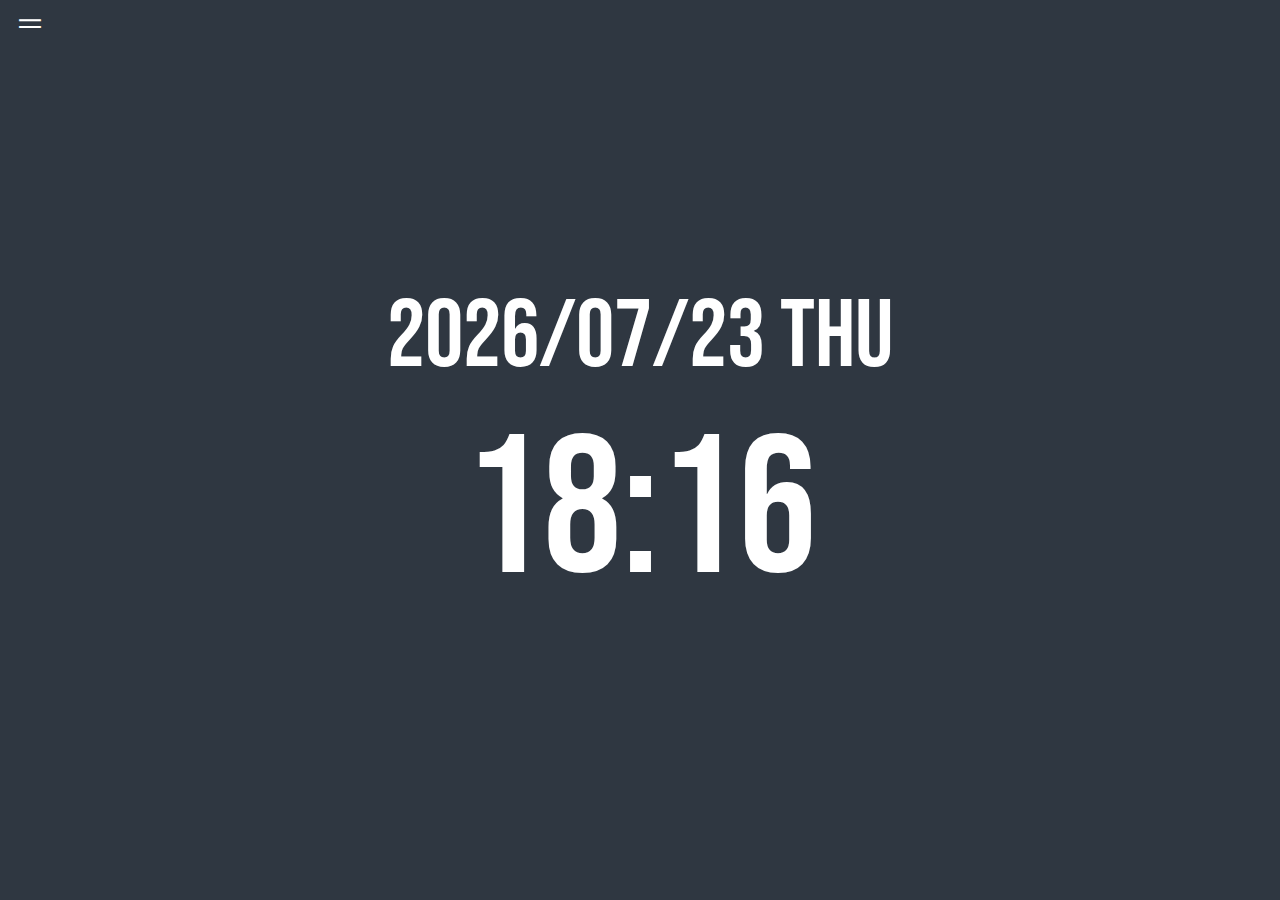
<file: index.html>
<htm>
    <head>
        <script type="text/javascript" src="main.js"></script>
        <link rel="stylesheet" href="main.css">
        <title>KuromaruClock</title>
        <link rel="shortcut icon" href="icon/favicon.ico">
        <link rel="apple-touch-icon" href="icon/apple-touch-icon.png">
        <link rel="preconnect" href="https://fonts.googleapis.com">
<link rel="preconnect" href="https://fonts.gstatic.com" crossorigin>
<link href="https://fonts.googleapis.com/css2?family=Bebas+Neue&family=Noto+Sans+JP:wght@100;400;500;700&display=swap" rel="stylesheet">

        <meta name="apple-mobile-web-app-capable" content="yes">
        <meta name="apple-mobile-web-app-status-bar-style" content="black">
        <meta name="apple-mobile-web-app-title" content="くろまる時計">
        <meta name="mobile-web-app-capable" content="yes">
     </head>
    <body onload="syoki()">
        <div id="topbar">
            <span id="topbartxt" onclick="menuopen()">＝</span>
        </div>
        <div id="menu">
            <center>
                <br>
                <p id="menutext">kuromaruclock</p>
                <p id="menutext">ver 1.1.5</p>
                <br>
                <img src="img/off.png" id="byouswitch" onclick="byoukirikae()">
                <br>
                <a href="howto.html"><p id="menutext">使い方</p></a>
                <a href="release.html"><p id="menutext">バージョン履歴</p></a>
                <p id="menutext">Developed by <a href="https://twitter.com/yakipana">Yakipana</a></p>
                <p id="menutext">Owned by <a href="https://mcthnk.com">MCTHNK</a></p>
                <br>
                <button onclick="resetbyou()">設定データ消去</button>
            </center>
        </div>
        <center>
            <div id="tokeibubun">
                <p id="hizuke">0000/00/00 MON</p>
                <p id="tokei"">00:00</p>
            </div>
        </center>
    </body>
</htm>
</file>
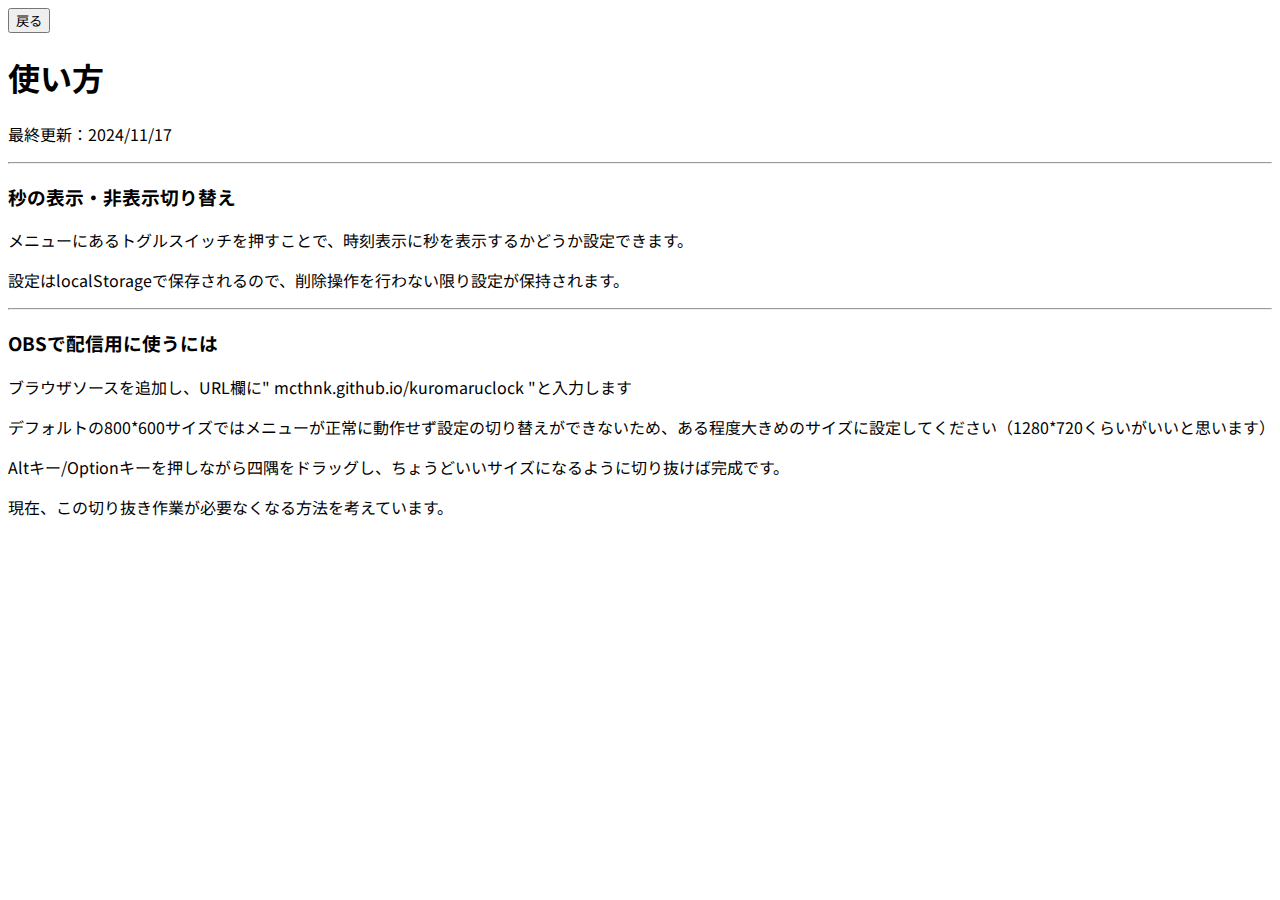
<file: howto.html>
<html>
    <head>
        <link rel="preconnect" href="https://fonts.gstatic.com" crossorigin>
        <link href="https://fonts.googleapis.com/css2?family=Bebas+Neue&family=Noto+Sans+JP:wght@100;400;500;700&display=swap" rel="stylesheet">
        <title>Release Note</title>
        <script>
            function modoru(){
                history.back();
            }
        </script>
        <style>
            *{
                font-family: Noto Sans JP;
            }
        </style>
    </head>

    <body>
        <button onclick="modoru()">戻る</button>

            <h1>使い方</h1>
            <p>最終更新：2024/11/17</p>
            <hr>
            <h3>秒の表示・非表示切り替え</h3>
            <p>メニューにあるトグルスイッチを押すことで、時刻表示に秒を表示するかどうか設定できます。</p>
            <p>設定はlocalStorageで保存されるので、削除操作を行わない限り設定が保持されます。</p>
            <hr>
            <h3>OBSで配信用に使うには</h3>
            <p>ブラウザソースを追加し、URL欄に" mcthnk.github.io/kuromaruclock "と入力します</p>
            <p>デフォルトの800*600サイズではメニューが正常に動作せず設定の切り替えができないため、ある程度大きめのサイズに設定してください（1280*720くらいがいいと思います）</p>
            <p>Altキー/Optionキーを押しながら四隅をドラッグし、ちょうどいいサイズになるように切り抜けば完成です。</p>
            <p>現在、この切り抜き作業が必要なくなる方法を考えています。</p>

    </body>
</file>
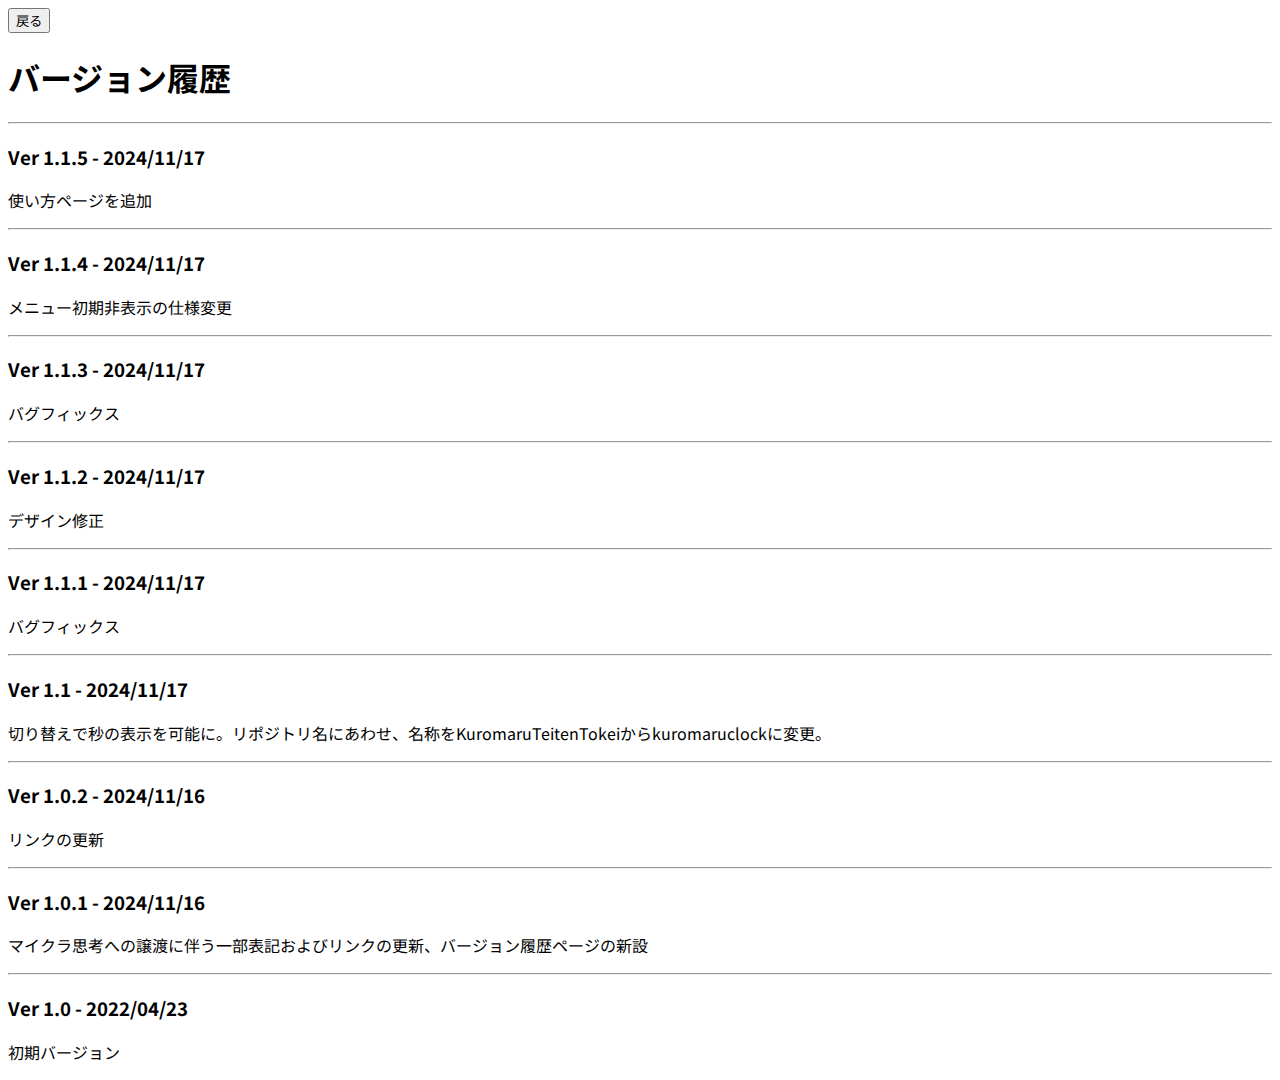
<file: release.html>
<html>
    <head>
        <link rel="preconnect" href="https://fonts.gstatic.com" crossorigin>
        <link href="https://fonts.googleapis.com/css2?family=Bebas+Neue&family=Noto+Sans+JP:wght@100;400;500;700&display=swap" rel="stylesheet">
        <title>Release Note</title>
        <script>
            function modoru(){
                history.back();
            }
        </script>
        <style>
            *{
                font-family: Noto Sans JP;
            }
        </style>
    </head>

    <body>
        <button onclick="modoru()">戻る</button>
            <h1>バージョン履歴</h1>
            <hr>
            <h3>Ver 1.1.5 - 2024/11/17</h3>
            <p>使い方ページを追加</p>
            <hr>
            <h3>Ver 1.1.4 - 2024/11/17</h3>
            <p>メニュー初期非表示の仕様変更</p>
            <hr>
            <h3>Ver 1.1.3 - 2024/11/17</h3>
            <p>バグフィックス</p>
            <hr>
            <h3>Ver 1.1.2 - 2024/11/17</h3>
            <p>デザイン修正</p>
            <hr>
            <h3>Ver 1.1.1 - 2024/11/17</h3>
            <p>バグフィックス</p>
            <hr>
            <h3>Ver 1.1 - 2024/11/17</h3>
            <p>切り替えで秒の表示を可能に。リポジトリ名にあわせ、名称をKuromaruTeitenTokeiからkuromaruclockに変更。</p>
            <hr>
            <h3>Ver 1.0.2 - 2024/11/16</h3>
            <p>リンクの更新</p>
            <hr>
            <h3>Ver 1.0.1 - 2024/11/16</h3>
            <p>マイクラ思考への譲渡に伴う一部表記およびリンクの更新、バージョン履歴ページの新設</p>
            <hr>
            <h3>Ver 1.0 - 2022/04/23</h3>
            <p>初期バージョン</p>
    </body>
</file>
<file: main.css>
*{
	margin: 0;
	padding: 0;
    user-select: none;
}

a:visited{
    color: blue;
}

button{
    font-family: 'Noto Sans JP';
}

#byouswitch{
    width: 180px;
    padding-bottom: 12px;
    -webkit-user-drag: none;
    -moz-user-select: none;
    -ms-user-select: none;
}

body{
    background-color: rgb(47, 55, 65);
}
#topbartxt{
    color: white;
    padding-top: 5px;
    padding-bottom: 5px;
    padding-left: 15px;
    font-size: 30px;
    font-family: 'Noto Sans JP', sans-serif;
    cursor: default;
}
#menu{
    visibility:hidden;
    margin-left: 30px;
    padding-top: 5px;
    width: 20%;
    height: 40%;
    background-color: white;
    box-shadow: 5px 5px gray;
}
#menutext{
    font-size: 100%;
    font-family: Noto Sans JP;
}
#tokeibubun{
    width: 800px;
    height: 500px;
    top: 0;
    right: 0;
    bottom: 0;
    left: 0;
    position: absolute;
    margin: auto;
}
#hizuke{
    padding-top: 80px;
    font-size: 600%;
    color: white;
    font-family: Bebas Neue;
}
#tokei{
    font-size: 1230%;
    color: white;
    font-family: Bebas Neue;
}
</file>
